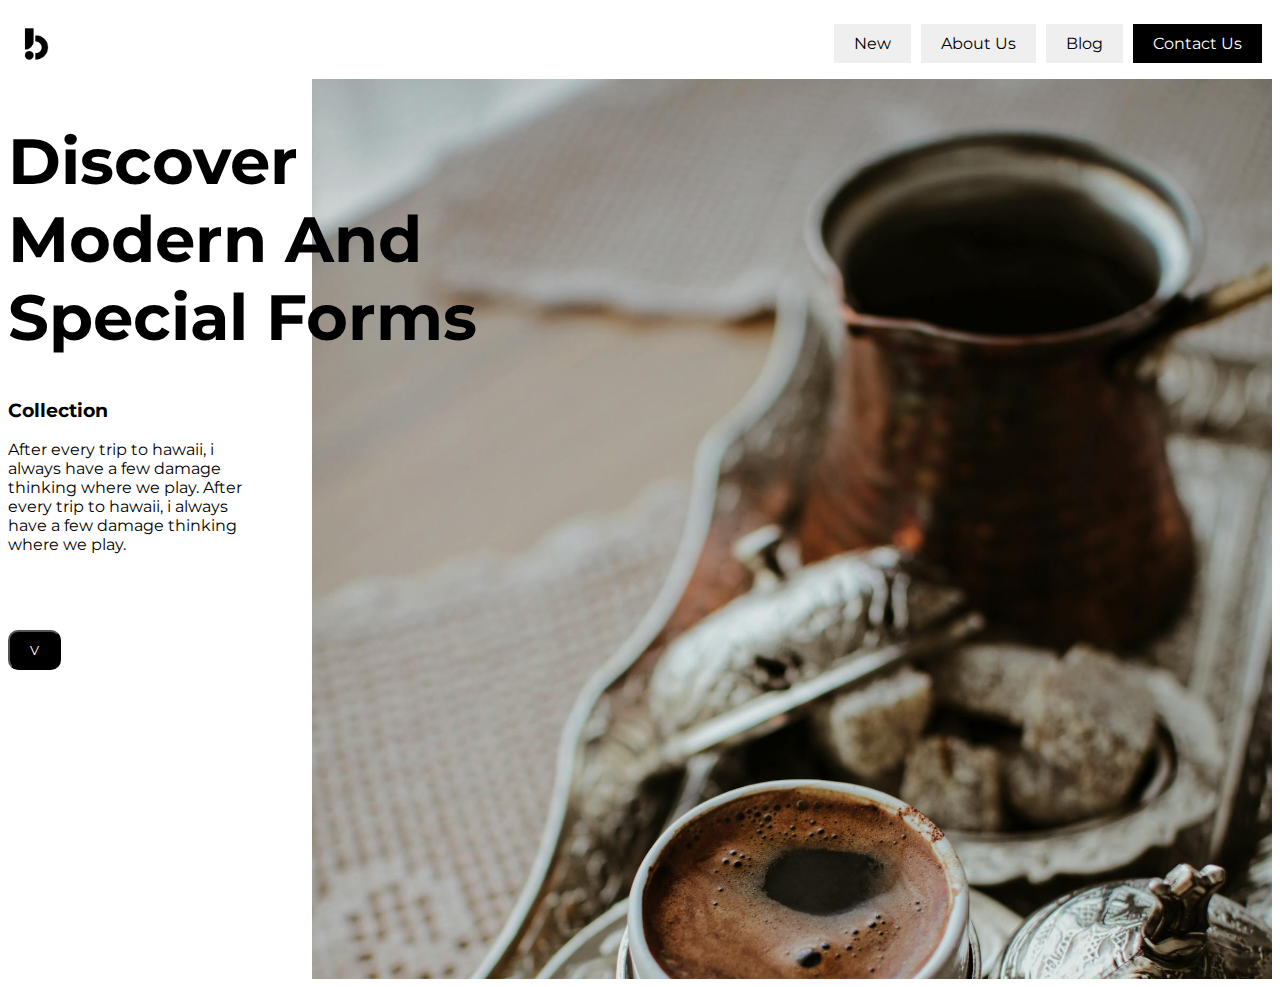
<file: Web_dev_A/clothing-website-web-dev/index.html>
<!DOCTYPE html>
<html lang="en">
	<head>
		<meta charset="UTF-8" />
		<meta name="viewport" content="width=device-width, initial-scale=1.0" />
		<title>Kalbet Clothing Website</title>
		<link href="./style.css" rel="stylesheet" />
		<link rel="preconnect" href="https://fonts.googleapis.com" />
		<link rel="preconnect" href="https://fonts.gstatic.com" crossorigin />
		<link
			href="https://fonts.googleapis.com/css2?family=Montserrat:ital,wght@0,100..900;1,100..900&display=swap"
			rel="stylesheet"
		/>
	</head>
	<body>
		<header>
			<img class="logo-image" alt="LOGO" src="./assets/letter-b-logo.png" />
			<div class="menu-container">
				<ul>
					<li class="menu-link new">New</li>
					<li class="menu-link about">About Us</li>
					<li class="menu-link blog">Blog</li>
					<li class="menu-link contact">Contact Us</li>
				</ul>
			</div>
		</header>
		<section class="hero-section">
			<div class="image-container">
				<img class="hero-image" src="./assets/hero-background.jpg" />
			</div>
			<div class="text-container">
				<h1>
					Discover <br />
					Modern And <br />
					Special Forms <br />
				</h1>
				<h3>Collection</h3>
				<p>
					After every trip to hawaii, i always have a few damage thinking where
					we play. After every trip to hawaii, i always have a few damage
					thinking where we play.
				</p>
				<button class="arrow-down-btn">V</button>
			</div>
		</section>
	</body>
</html>
</file>
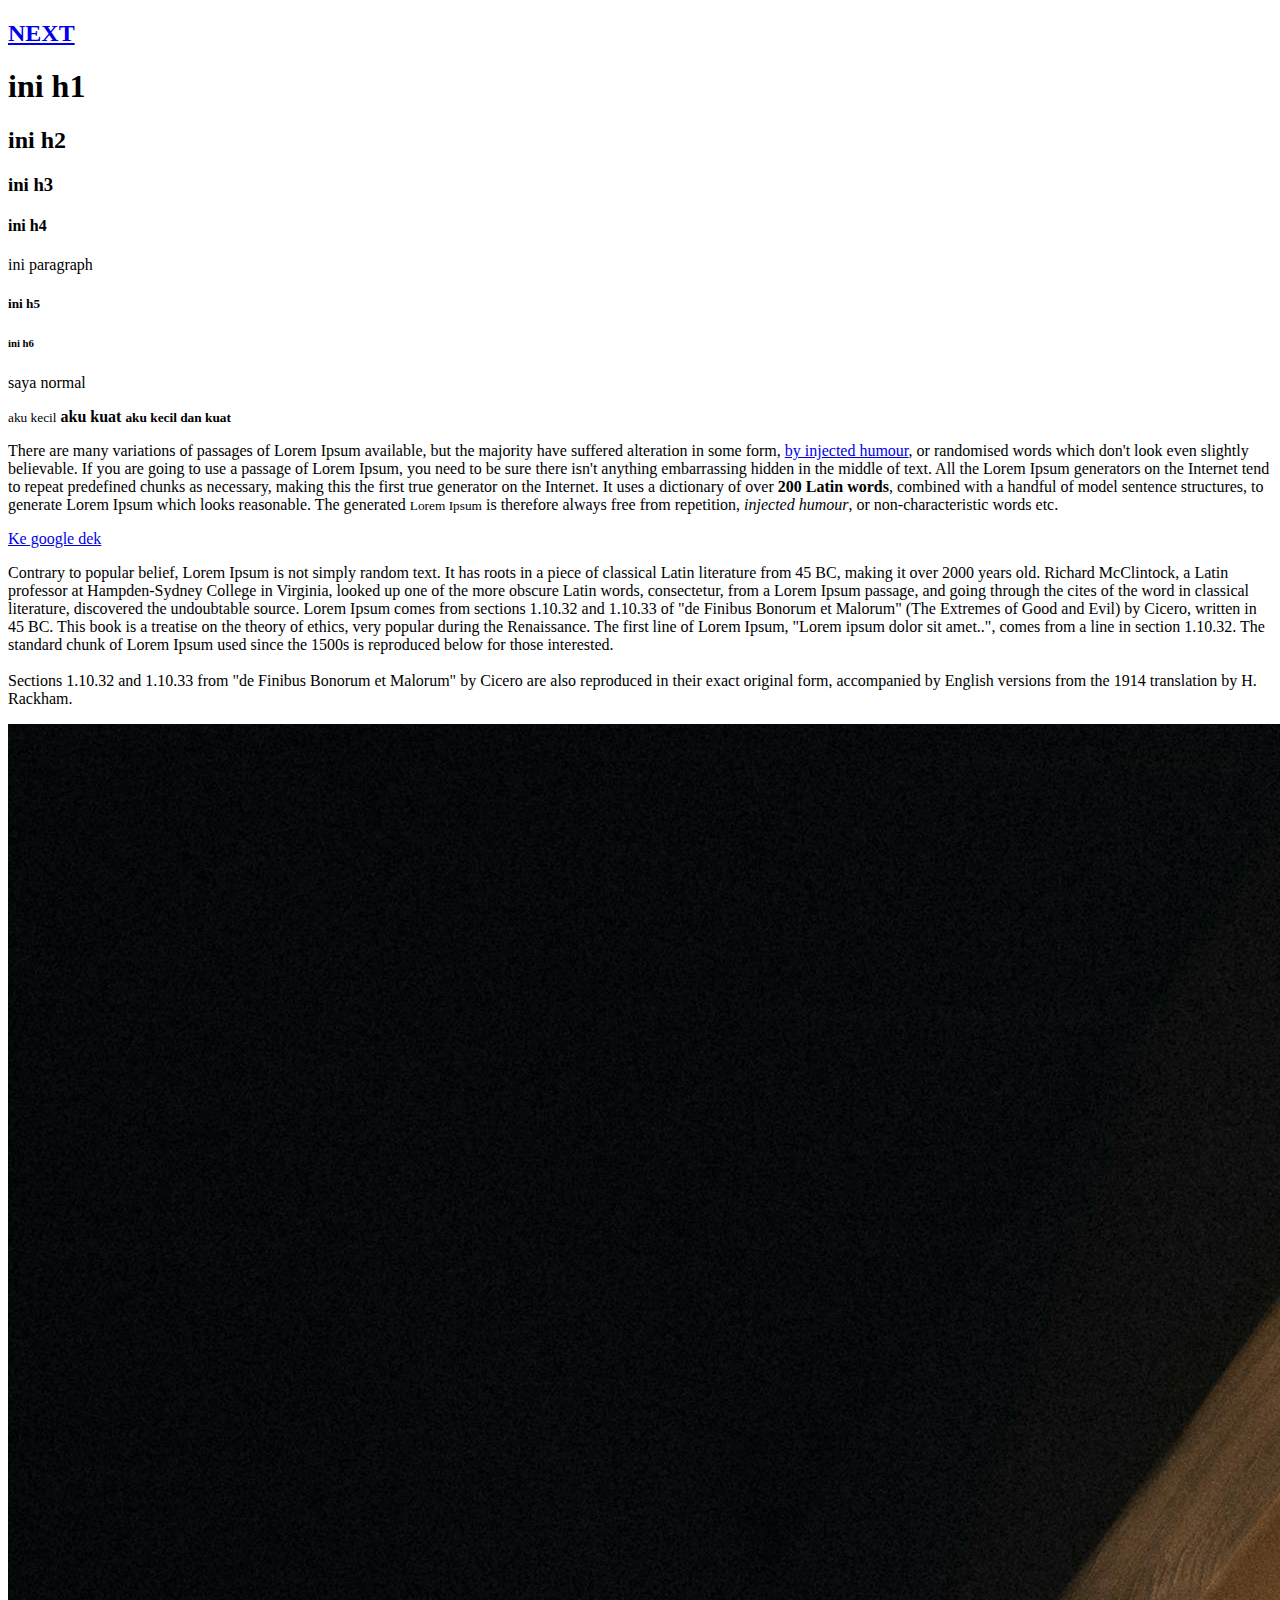
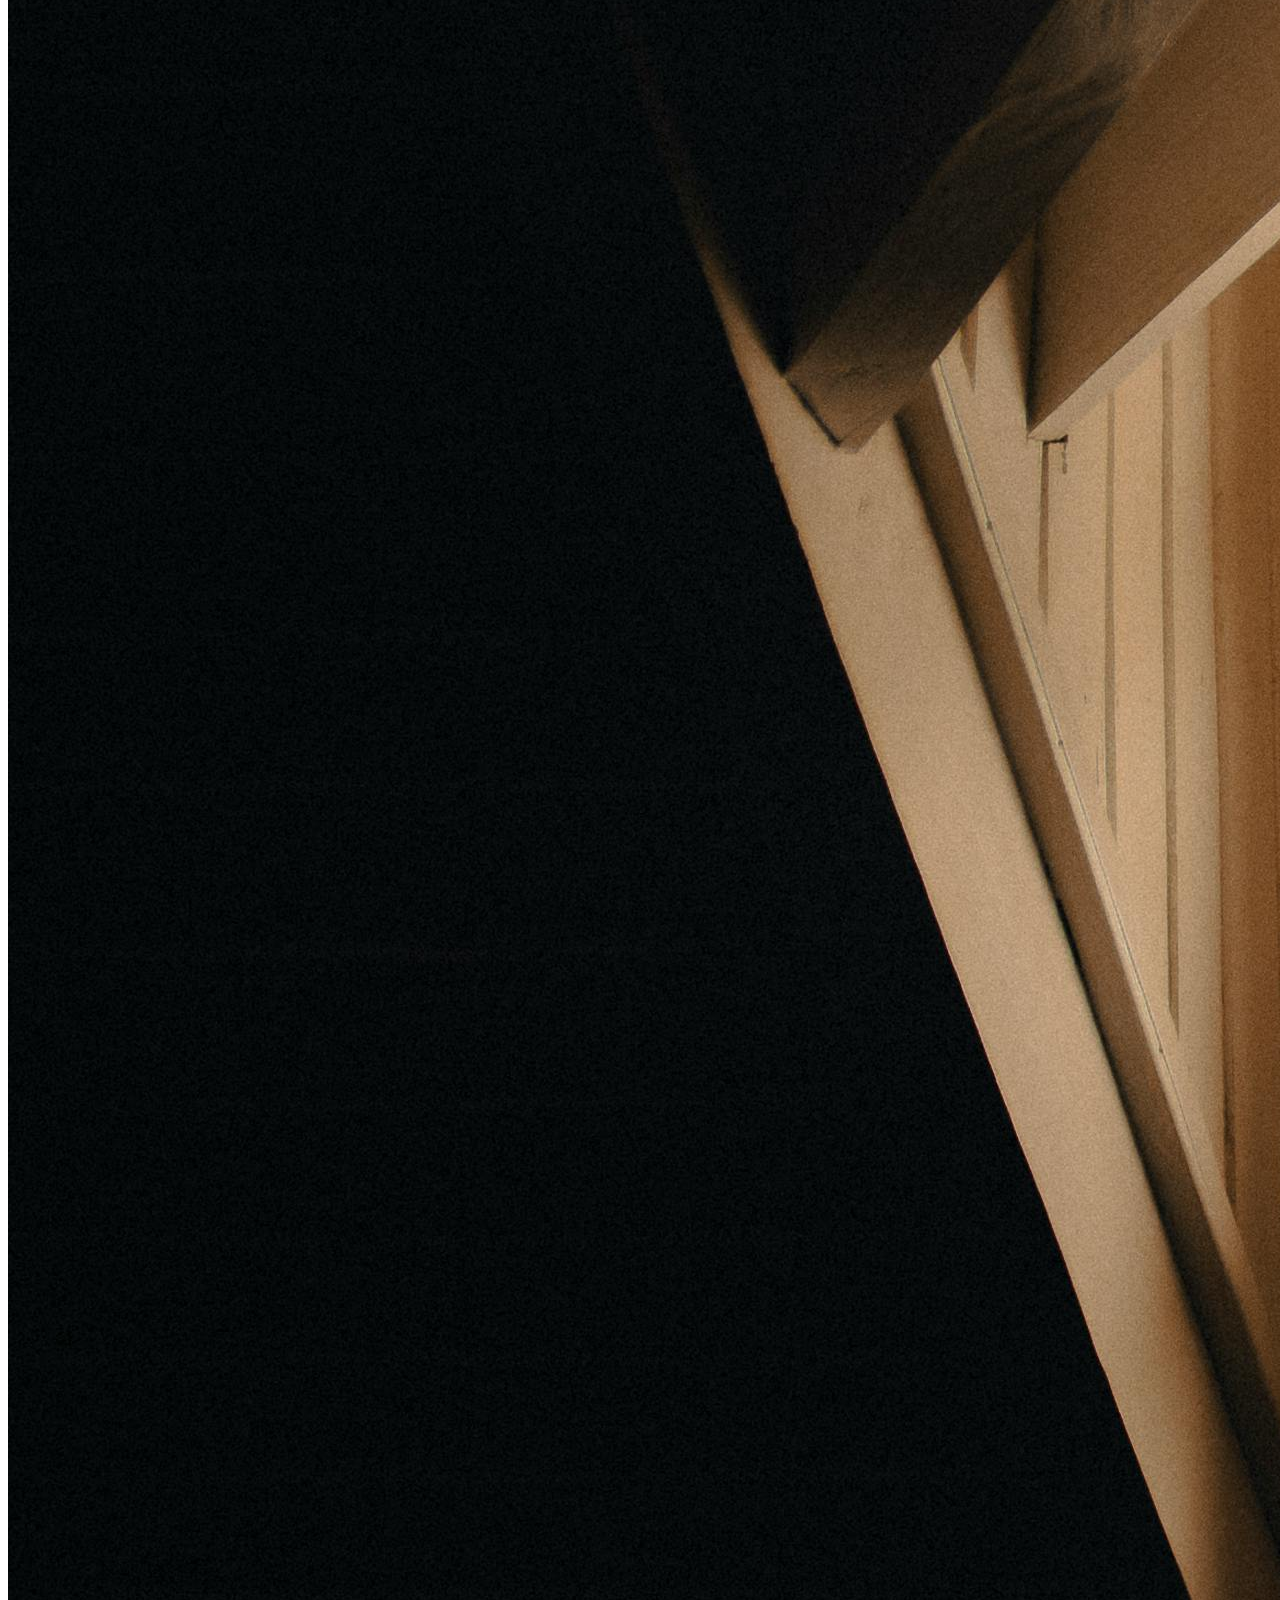
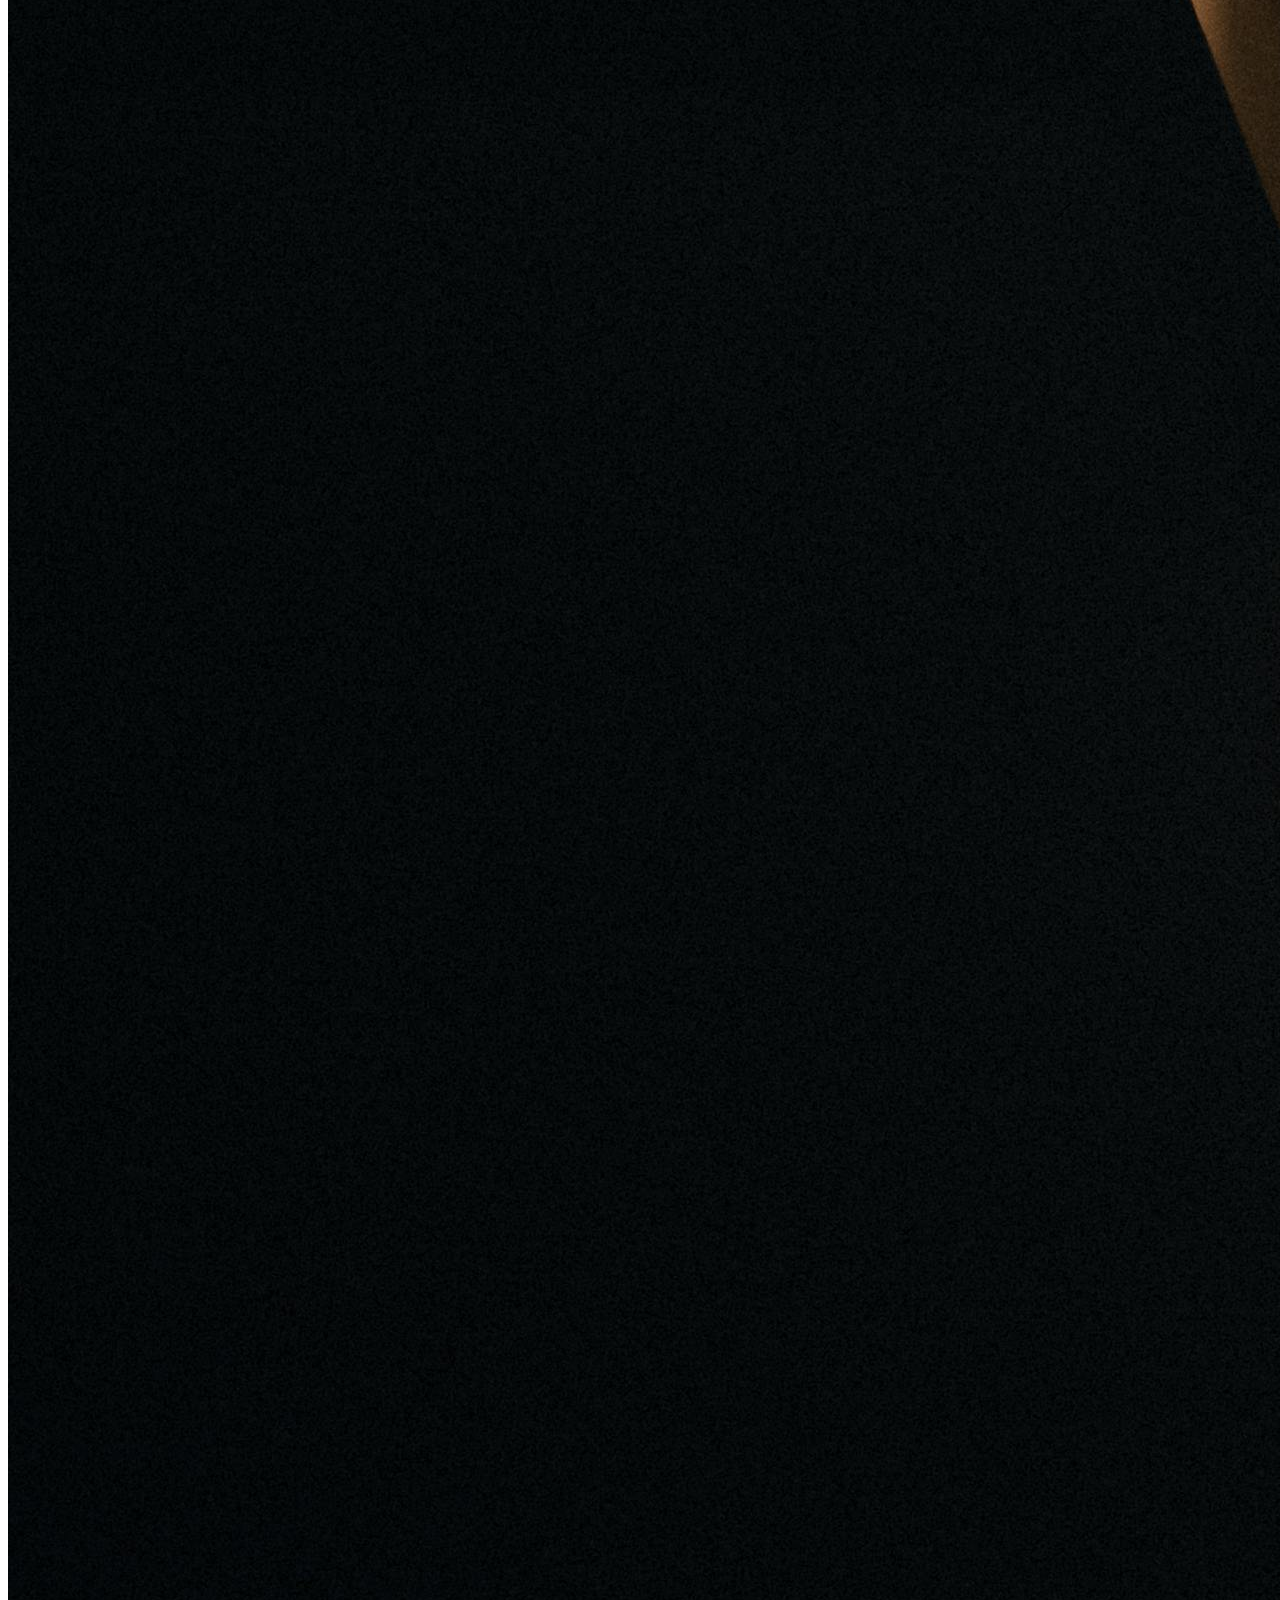
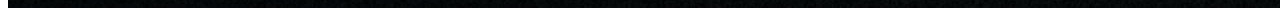
<file: Web_dev_B/Uix_B_Web-tutor/index.html>
<!DOCTYPE html>
<html lang="en">
	<head>
		<meta charset="UTF-8" />
		<meta name="viewport" content="width=device-width, initial-scale=1.0" />
		<title>Feun Feun Website</title>
	</head>
	<body>
		<h2>
			<a href="./next.html" target="_blank">NEXT</a>
		</h2>
		<h1>ini h1</h1>
		<h2>ini h2</h2>
		<h3>ini h3</h3>
		<h4>ini h4</h4>
		<p>ini paragraph</p>
		<h5>ini h5</h5>
		<h6>ini h6</h6>

		<p>saya normal</p>
		<small>aku kecil</small>
		<strong>aku kuat</strong>
		<small><strong>aku kecil dan kuat</strong></small>
		<p>
			There are many variations of passages of Lorem Ipsum available, but the
			majority have suffered alteration in some form,
			<a href="https://google.com/search?q=humour" target="_blank"
				>by injected humour</a
			>, or randomised words which don't look even slightly believable. If you
			are going to use a passage of Lorem Ipsum, you need to be sure there isn't
			anything embarrassing hidden in the middle of text. All the Lorem Ipsum
			generators on the Internet tend to repeat predefined chunks as necessary,
			making this the first true generator on the Internet. It uses a dictionary
			of over <strong>200 Latin words</strong>, combined with a handful of model
			sentence structures, to generate Lorem Ipsum which looks reasonable. The
			generated <small>Lorem Ipsum</small> is therefore always free from
			repetition, <em>injected humour</em>, or non-characteristic words etc.
		</p>

		<a href="https://google.com/search?q=jesslyn+hiu" target="_blank"
			>Ke google dek</a
		>

		<p>
			Contrary to popular belief, Lorem Ipsum is not simply random text. It has
			roots in a piece of classical Latin literature from 45 BC, making it over
			2000 years old. Richard McClintock, a Latin professor at Hampden-Sydney
			College in Virginia, looked up one of the more obscure Latin words,
			consectetur, from a Lorem Ipsum passage, and going through the cites of
			the word in classical literature, discovered the undoubtable source. Lorem
			Ipsum comes from sections 1.10.32 and 1.10.33 of "de Finibus Bonorum et
			Malorum" (The Extremes of Good and Evil) by Cicero, written in 45 BC. This
			book is a treatise on the theory of ethics, very popular during the
			Renaissance. The first line of Lorem Ipsum, "Lorem ipsum dolor sit
			amet..", comes from a line in section 1.10.32. The standard chunk of Lorem
			Ipsum used since the 1500s is reproduced below for those interested.<br /><br />
			Sections 1.10.32 and 1.10.33 from "de Finibus Bonorum et Malorum" by
			Cicero are also reproduced in their exact original form, accompanied by
			English versions from the 1914 translation by H. Rackham.
		</p>
		<img src="./assets/image/background-test.jpg" />
	</body>
</html>
</file>
<file: Web_dev_A/clothing-website-web-dev/style.css>
* {
	font-family: 'Montserrat', sans-serif;
}
header {
	display: flex;
	flex-direction: row;
	justify-content: space-between;
	align-items: center;
}

.logo-image {
	height: 40px;
	width: auto;
}

.menu-container > ul {
	display: flex;
	flex-direction: row;
}

.menu-link {
	list-style-type: none;
	margin-right: 10px;
	padding-top: 10px;
	padding-bottom: 10px;
	padding-right: 20px;
	padding-left: 20px;
	background-color: rgba(100, 100, 100, 0.1);
}

.menu-link.contact {
	background-color: black;
	color: white;
}

.hero-section {
	display: flex;
	flex-direction: row-reverse;
	justify-content: space-between;
	overflow: visible;
}

.text-container {
	max-width: 20vw;
}

.image-container {
	max-width: 75vw;
	max-height: 100vh;
	overflow: hidden;
	z-index: -10;
}

.hero-image {
	height: auto;
	width: 80vw;
}

h1 {
	font-size: 4em;
	width: 60vw;
}
.arrow-down-btn {
	background: black;
	border-radius: 10px;
	color: white;
	margin-top: 60px;
	padding-top: 10px;
	padding-bottom: 10px;
	padding-right: 20px;
	padding-left: 20px;
}
</file>
